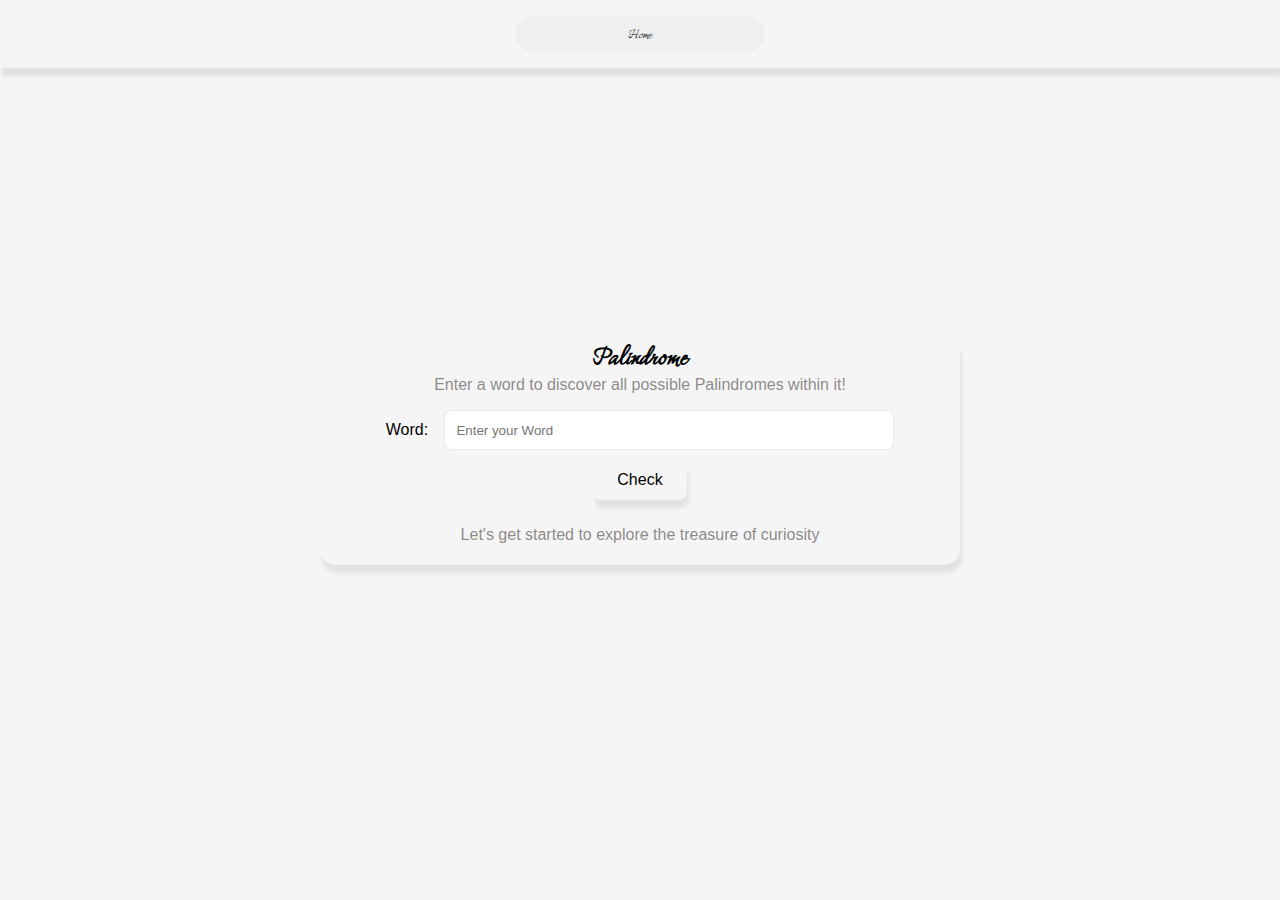
<file: palindrome/index.html>
<!DOCTYPE html>
<html lang="en">
  <head>
    <meta charset="UTF-8" />
    <meta name="viewport" content="width=device-width, initial-scale=1.0" />
    <title>Palindrome | js practice</title>
    <link rel="stylesheet" href="./index.css" />
  </head>
  <body>
    <nav>
      <button class="home__btn" onclick="window.location.href='../index.html'">
        Home
      </button>
    </nav>
    <div class="container">
      <div class="content__area">
        <h1>Palindrome</h1>
        <p>Enter a word to discover all possible Palindromes within it!</p>
        <form>
          <div class="input__section">
            <label for="word">Word: </label>
            <input
              type="text"
              id="word"
              placeholder="Enter your Word"
              autocomplete="off"
            />
          </div>
          <div class="button__div">
            <button type="submit" id="Check__word">Check</button>
          </div>
        </form>
        <div class="results__div">
          <p id="result">
            Let's get started to explore the treasure of curiosity
          </p>
          <p id="possible__words"></p>
        </div>
      </div>
    </div>
    <script src="./index.js"></script>
  </body>
</html>
</file>
<file: palindrome/index.css>
/* import fonts */
@import url("https://fonts.googleapis.com/css2?family=Grey+Qo&family=Playfair+Display:ital,wght@0,400..900;1,400..900&display=swap");

/* reset css */

* {
  margin: 0;
  padding: 0;
  box-sizing: border-box;
  text-align: center;
  text-justify: justify;
}

body {
  font-family: "Roboto", sans-serif;
  background-color: #f5f5f5;
}
nav {
  position: fixed;
  top: 0;
  left: 0;
  width: 100%;
  display: flex;
  justify-content: center;
  align-items: center;
  padding: 1rem ;
  background-color:transparent;
  box-shadow: 2px 8px 4px 0px #00000014;
}
nav .home__btn {
  padding: 0.5rem 1rem;
  border: none;
  color: #000;
  font-size: 1rem;
  font-family: "Grey Qo", sans-serif;
  transition: all 0.3s ease;
  border-radius: 25px;
  width: 250px;
  flex-grow: 0;
}

.container {
  width: 100dvw;
  height: 100dvh;
  display: flex;
  justify-content: center;
  align-items: center;
}
h1 {
  font-family: "Grey Qo", sans-serif;
}

.content__area {
  width: 50%;
  border-radius: 16px;
  box-shadow: 2px 8px 4px 0px #00000014;
  display: flex;
  flex-direction: column;
  justify-content: center;
  align-items: center;
}

.input__section {
  width: 100%;
  display: flex;
  justify-content: center;
  align-items: center;
  margin: 1rem 0 0 0;
  gap: 1rem;
}

form {
  width: 100%;
  padding: 0 1rem;
}

.input__section input {
  min-width: 150px;
  max-width: 450px;
  width: 100%;
  padding: 0.7rem;
  border-radius: 8px;
  border: 1px solid #00000014;
  outline: none;
  text-align: left;
  box-sizing: border-box;
}

#Check__word {
  padding: 0.7rem 1.5rem;
  border: none;
  border-radius: 8px;
  background-color: transparent;
  color: rgb(0, 0, 0);
  font-size: 1rem;
  cursor: pointer;
  outline: none;
  transition: all 0.3s;
  box-shadow: 2px 8px 4px 0px #00000014;
  /* margin: 1rem 0.5rem 0 0.5rem; */
}

#find__number:hover {
  background-color: #00000014;
  box-shadow: none;
}

.button__div {
  width: 100%;
  display: flex;
  justify-content: center;
  align-items: center;
  height: 60px;
  gap: 10px;
}

.results__div {
  width: 100%;
  display: flex;
  flex-direction: column;
  justify-content: center;
  align-items: center;
  gap: 5px;
  margin: 1rem 0;
}

p {
  width: 100%;
  text-align: center;
  color: #5a5656af;
}

/* mediaQueries */

@media screen and (max-width: 768px) {
  .content__area {
    width: 90%;
  }
}
</file>
